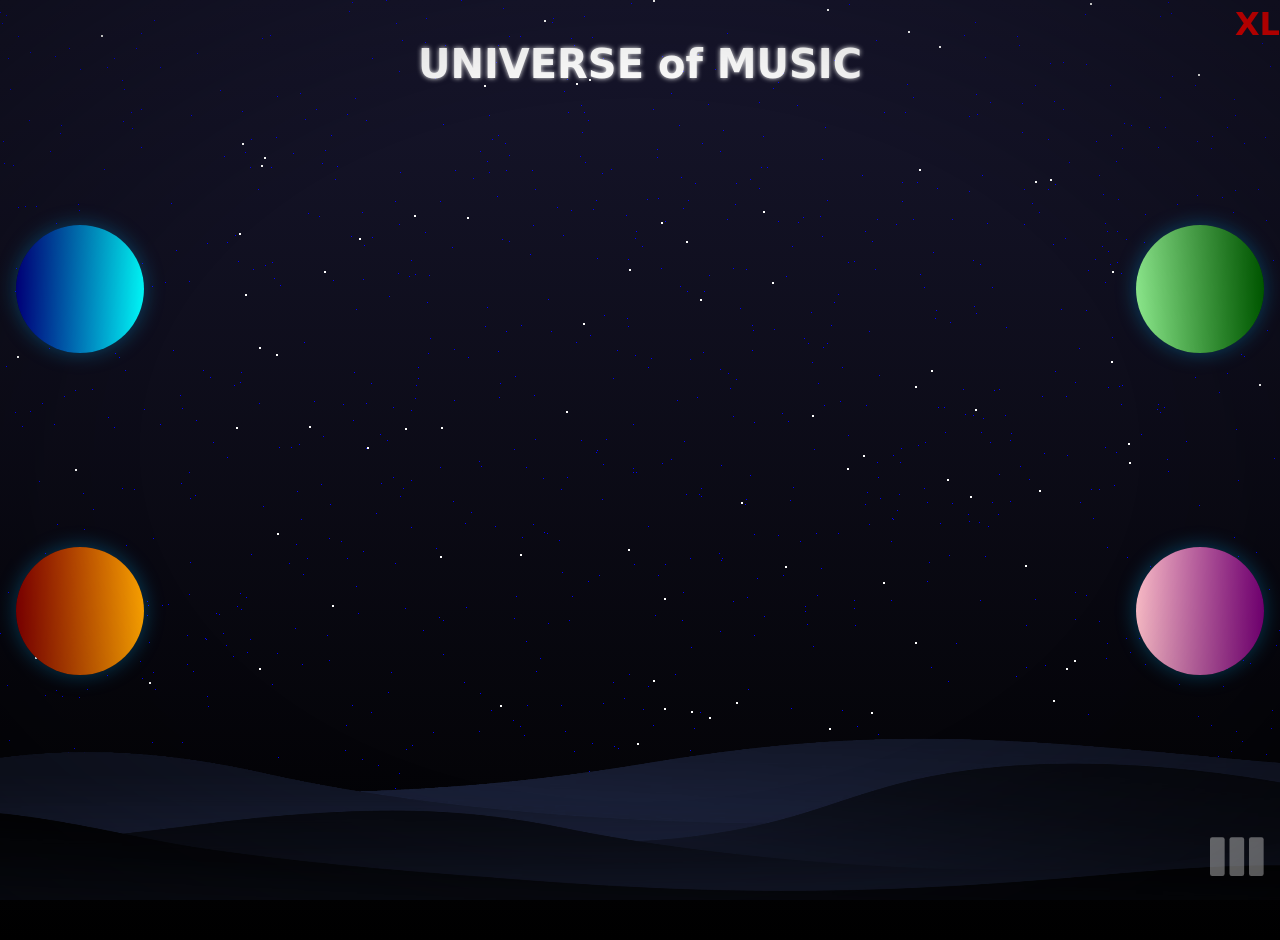
<file: index.html>
<!DOCTYPE html>
<html lang="en">
  <head>
    <meta charset="UTF-8" />
    <meta name="viewport" content="width=device-width, initial-scale=1.0" />
    <link
      href="https://cdn.jsdelivr.net/npm/bootstrap@5.0.2/dist/css/bootstrap.min.css"
      rel="stylesheet"
      integrity="sha384-EVSTQN3/azprG1Anm3QDgpJLIm9Nao0Yz1ztcQTwFspd3yD65VohhpuuCOmLASjC"
      crossorigin="anonymous"
    />
    <link rel="stylesheet" href="css/breakpoints.css" />
    <link rel="stylesheet" href="css/style.css" />
    <script
      src="https://cdn.jsdelivr.net/npm/bootstrap@5.0.2/dist/js/bootstrap.bundle.min.js"
      integrity="sha384-MrcW6ZMFYlzcLA8Nl+NtUVF0sA7MsXsP1UyJoMp4YLEuNSfAP+JcXn/tWtIaxVXM"
      crossorigin="anonymous"
    ></script>
    <title>Universe of Music</title>
  </head>
  <body>
    <canvas id="stars"></canvas>
    <header>
      <a href="/index.html" id="homelink">
        <h1>UNIVERSE of MUSIC</h1>
      </a>
    </header>

    <div class="row justify-content-center">
      <div class="card" style="width: auto" id="classiccard">
        <div class="card-body">
          <h2 class="card-title">Classical</h2>
          <p class="card-text"></p>

          <section class="visualizer">
            <canvas class="music classiccanvas"></canvas>
            <audio
              id="classicmusic"
              src="/MISC/images/audio/AntonioVivaldi_Presto.mp3"
              crossorigin="anonymous"
              controls
            ></audio>
          </section>
        </div>
      </div>

      <div class="card" style="width: auto" id="popcard">
        <div class="card-body">
          <h2 class="card-title">Pop</h2>
          <p class="card-text"></p>

          <section class="visualizer">
            <canvas class="music popcanvas"></canvas>
            <audio
              id="popmusic"
              src="/MISC/images/audio/BASSIANI.mp3"
              crossorigin="anonymous"
              controls
            ></audio>
          </section>
        </div>
      </div>

      <div class="card" style="width: auto" id="hardstylecard">
        <div class="card-body">
          <h2 class="card-title">Hardstyle</h2>
          <p class="card-text"></p>

          <section class="visualizer">
            <canvas class="music hardstylecanvas"></canvas>
            <audio
              id="hardstylemusic"
              src="/MISC/images/audio/Hardstyle(uptempo_hardcore).mp3"
              crossorigin="anonymous"
              controls
            ></audio>
          </section>
        </div>
      </div>

      <div class="card" style="width: auto" id="hiphopcard">
        <div class="card-body">
          <h2 class="card-title">Hip Hop</h2>
          <p class="card-text"></p>

          <section class="visualizer">
            <canvas class="music hiphopcanvas"></canvas>
            <audio
              id="hiphopmusic"
              src="/MISC/images/audio/HateItOrLoveIt.mp3"
              crossorigin="anonymous"
              controls
            ></audio>
            <!-- låttips rappers delight -->
          </section>
        </div>
      </div>
    </div>

    <section class="circle" id="classiccircle"></section>
    <section class="circle" id="popcircle"></section>
    <section class="circle" id="hardstylecircle"></section>
    <section class="circle" id="hiphopcircle"></section>

    <a href="/stats.html">
      <svg
        id="statbutton"
        width="615"
        height="450"
        viewBox="0 0 615 450"
        fill="none"
        xmlns="http://www.w3.org/2000/svg"
      >
        <rect class="bar barL" width="167" height="442" rx="25" fill="white" />

        <rect
          class="bar barM"
          x="222"
          width="167"
          height="442"
          rx="25"
          fill="white"
        />

        <rect
          class="bar barR"
          x="444"
          width="167"
          height="442"
          rx="25"
          fill="white"
        />

        <defs>
          <filter
            id="filter0_d_1_8"
            x="440"
            y="0"
            width="175"
            height="450"
            filterUnits="userSpaceOnUse"
            color-interpolation-filters="sRGB"
          >
            <feFlood flood-opacity="0" result="BackgroundImageFix" />
            <feColorMatrix
              in="SourceAlpha"
              type="matrix"
              values="0 0 0 0 0 0 0 0 0 0 0 0 0 0 0 0 0 0 127 0"
              result="hardAlpha"
            />
            <feOffset dy="4" />
            <feGaussianBlur stdDeviation="2" />
            <feComposite in2="hardAlpha" operator="out" />
            <feColorMatrix
              type="matrix"
              values="0 0 0 0 0 0 0 0 0 0 0 0 0 0 0 0 0 0 0.25 0"
            />
            <feBlend
              mode="normal"
              in2="BackgroundImageFix"
              result="effect1_dropShadow_1_8"
            />
            <feBlend
              mode="normal"
              in="SourceGraphic"
              in2="effect1_dropShadow_1_8"
              result="shape"
            />
          </filter>
        </defs>
      </svg>
    </a>

    <img src="/MISC/images/mountains2transparent.png" id="mountains" alt="hejpadig"/>

    <script src="/JS/index.js"></script>
  </body>
</html>
</file>
<file: css/breakpoints.css>
body {
  margin-top: 40px;/*  This margin just makes the text easier to read. You can remove it if you want since it can mess with your other styles. */
}

body::before {
  content: "XS";
  color: red;
  font-size: 2rem;
  font-weight: bold;
  position: fixed;
  top: 0;
  right: 0;
}

/* This box class is purely used for explaining how the bootstrap grid system works. */
.box {
  background-color: lightblue;
  border: 1px solid blue;
  min-height: 50px;
  font-size: 2rem;
}

@media (min-width: 576px) {
  body::before {
    content: "SM";
  }
}

@media (min-width: 768px) {
  body::before {
    content: "MD";
  }
}

@media (min-width: 992px) {
  body::before {
    content: "LG";
  }
}

@media (min-width: 1200px) {
  body::before {
    content: "XL";
  }
}

@media (min-width: 1400px) {
  body::before {
    content: "XXL";
  }
}
</file>
<file: css/style.css>
/* Egen custom CSS här */

body {

      background-color: black;
      background: linear-gradient(#17162d, rgb(0, 0, 0));
      min-height: 100vh;
      max-width: 100vw;
      color: white;
      text-align: center;
      /*background-image: url(/MISC/images/w13383-small.jpg)*/

      overflow: hidden;

      --ease-time: 0.3s;

}

body::after {
  content: "";
  position: fixed;
  inset: 0;
  pointer-events: none;
  z-index: 9999;

  background:
    radial-gradient(
      ellipse at center,
      rgba(0,0,0,0) 55%,
      rgba(0,0,0,0.35) 100%
    );
}

#stars {

      position: fixed;
      top: 0px;
      left: 0px;
      z-index: -10;
      min-height: 100vh;
      max-width: 100vw;

}

#homelink {

      text-decoration: none;
      text-shadow:0 0 5px rgb(255, 255, 255);

}

h1 {

      font-weight: bolder;
      color: white;

}

.card {

      position: fixed;

      border-radius: 3rem;

      display: flex;
      align-items: center;
      flex-direction: column;
      justify-content: center;
      z-index: 1;

      background-color: rgba(249, 249, 249, 0.047);
      text-shadow:0 0 3px rgb(255, 255, 255);
      box-shadow:inset 0 0 5px rgba(255, 255, 255, 0.1);
      box-shadow:inset 0 0 20px rgba(255, 255, 255, 0.2);
      backdrop-filter: blur(1px);
      border: solid 2px rgba(255, 255, 255, 0.265);
}

.card-title {

      font-size: larger;

}

.visualizer {

      display: flex;
      align-items: center;
      flex-direction: column;
      justify-content: center;

}

.music {
    width: 20rem;
    max-width: 30vw;
    border-radius: 16px;
    background: transparent;
}

audio {

      padding-bottom: 1rem;

}

.circle {
  height: 10vw;
  min-height: 80px;
  width: 10vw;
  min-width: 80px;
  border-radius: 50%;
  display: inline-block;
  box-shadow: 0 0 20px rgba(0, 179, 255, 0.353);
}

#classiccircle {

      background-image: linear-gradient(to right, darkblue, cyan);
      position: fixed;
      z-index: 0;
      top: 25%;
      left: 1rem;
      transition: all var(--ease-time) ease-in-out;
      cursor: pointer;

}

#popcircle {

      background-image: linear-gradient(to left, darkgreen, lightgreen);
      position: fixed;
      z-index: 0;
      top: 25%;
      right: 1rem;
      transition: all var(--ease-time) ease-in-out;
      cursor: pointer;

}

#hardstylecircle {

      background-image: linear-gradient(to left, purple, pink);
      position: fixed;
      z-index: 0;
      bottom: 25%;
      right: 1rem;
      transition: all var(--ease-time) ease-in-out;
      cursor: pointer;

}

#hiphopcircle {

      background-image: linear-gradient(to right, darkred, orange);
      position: fixed;
      z-index: 0;
      bottom: 25%;
      left: 1rem;
      transition: all var(--ease-time) ease-in-out;
      cursor: pointer;

}



#statbutton {

      z-index: 2;
      position: fixed;
      bottom: 0px;
      right: 0px;
      width: 6vh;
      height: 6vh;
      margin: 1rem;
      filter: opacity(50%);
      cursor: pointer;

}


.bar {
  transform-origin: bottom;
  transform-box: fill-box;
  transition: transform 0.3s ease-in-out;
}

#statbutton:hover .barL {
  transform: scaleY(1.1);
}

#statbutton:hover .barM {
  transform: scaleY(1.17);
  transition-delay: 0.05s;
}

#statbutton:hover .barR {
  transform: scaleY(1.13);
  transition-delay: 0.1s;
}

#mountains {

      max-width: 100vw;
      max-height: 100vh;
      height: 25vh;
      width: 100vw;
      position: fixed;
      bottom: 0px;
      left: 0px;
      z-index: -2;

      filter: sepia(100%) saturate(300%) brightness(30%) hue-rotate(190deg);
}
</file>
